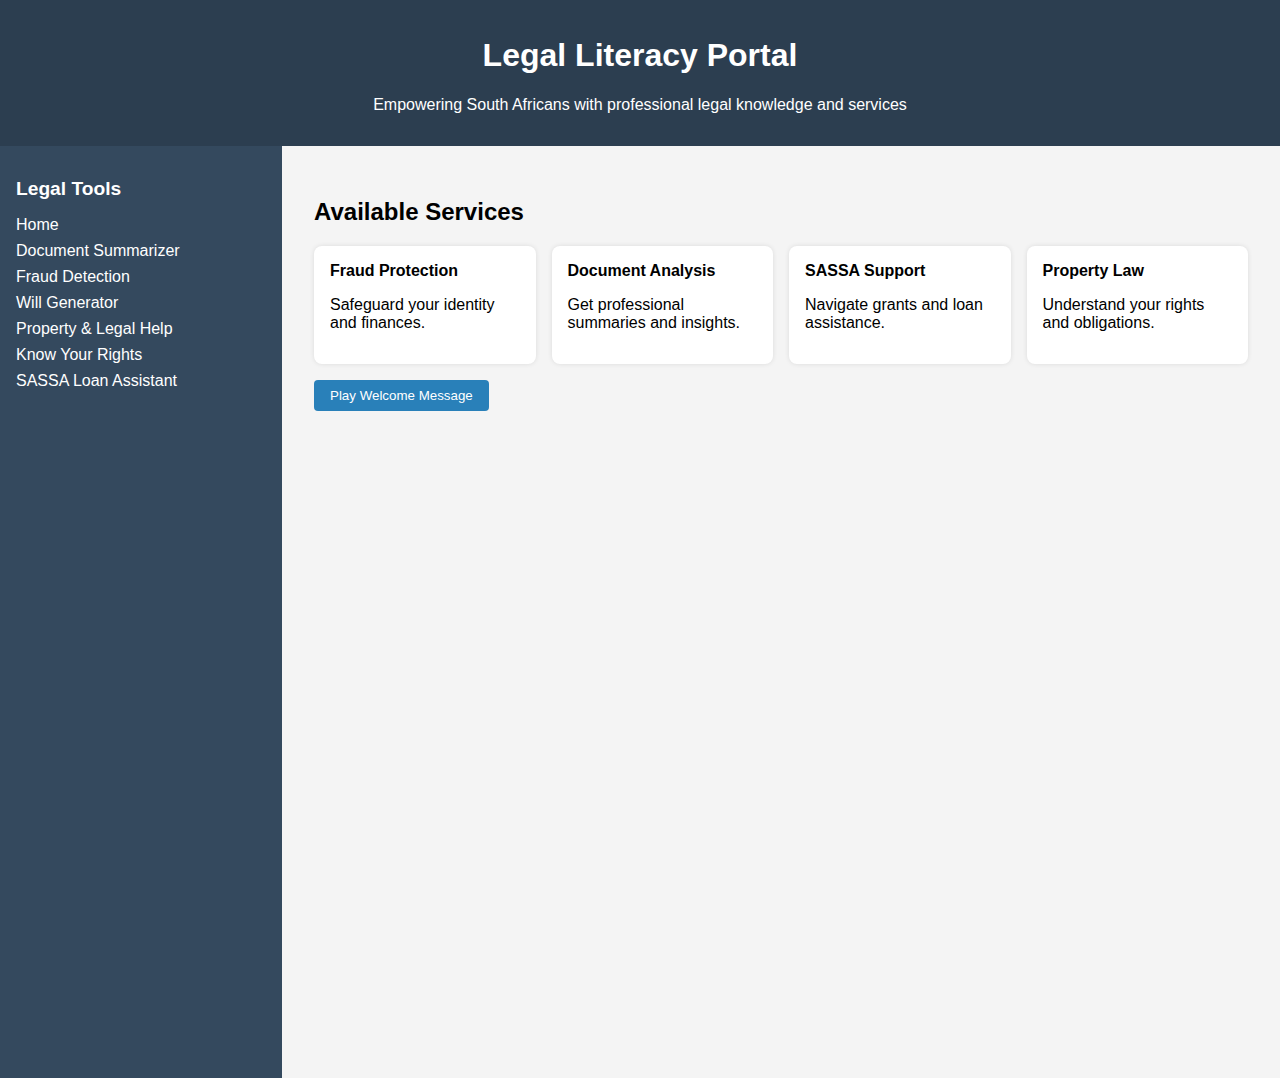
<file: index.html>
<!DOCTYPE html>
<html lang="en">
<head>
  <meta charset="UTF-8" />
  <meta name="viewport" content="width=device-width, initial-scale=1.0" />
  <title>Legal Literacy Portal</title>
  <style>
    body {
      font-family: Arial, sans-serif;
      margin: 0;
      background: #f4f4f4;
    }
    header {
      background: #2c3e50;
      color: white;
      padding: 1rem;
      text-align: center;
    }
    .container {
      display: flex;
    }
    nav {
      width: 250px;
      background: #34495e;
      color: white;
      padding: 1rem;
      height: 100vh;
    }
    nav h2 {
      font-size: 1.2rem;
      margin-bottom: 1rem;
    }
    nav ul {
      list-style: none;
      padding: 0;
    }
    nav ul li {
      margin: 0.5rem 0;
    }
    nav ul li a {
      color: white;
      text-decoration: none;
    }
    main {
      flex: 1;
      padding: 2rem;
    }
    .tools {
      display: grid;
      grid-template-columns: repeat(auto-fit, minmax(200px, 1fr));
      gap: 1rem;
    }
    .tool {
      background: white;
      padding: 1rem;
      border-radius: 8px;
      box-shadow: 0 0 5px rgba(0,0,0,0.1);
    }
    .welcome-button {
      margin-top: 1rem;
      padding: 0.5rem 1rem;
      background: #2980b9;
      color: white;
      border: none;
      border-radius: 4px;
      cursor: pointer;
    }
  </style>
</head>
<body>
  <header>
    <h1>Legal Literacy Portal</h1>
    <p>Empowering South Africans with professional legal knowledge and services</p>
  </header>

  <div class="container">
    <nav>
      <h2>Legal Tools</h2>
      <ul>
        <li><a href="#">Home</a></li>
        <li><a href="summarizer.html">Document Summarizer</a></li>
        <li><a href="#">Fraud Detection</a></li>
        <li><a href="#">Will Generator</a></li>
        <li><a href="#">Property & Legal Help</a></li>
        <li><a href="#">Know Your Rights</a></li>
        <li><a href="#">SASSA Loan Assistant</a></li>
      </ul>
    </nav>

    <main>
      <h2>Available Services</h2>
      <div class="tools">
        <div class="tool"><strong>Fraud Protection</strong><p>Safeguard your identity and finances.</p></div>
        <div class="tool"><strong>Document Analysis</strong><p>Get professional summaries and insights.</p></div>
        <div class="tool"><strong>SASSA Support</strong><p>Navigate grants and loan assistance.</p></div>
        <div class="tool"><strong>Property Law</strong><p>Understand your rights and obligations.</p></div>
      </div>
      <button class="welcome-button">Play Welcome Message</button>
    </main>
  </div>
</body>
</html>
</file>
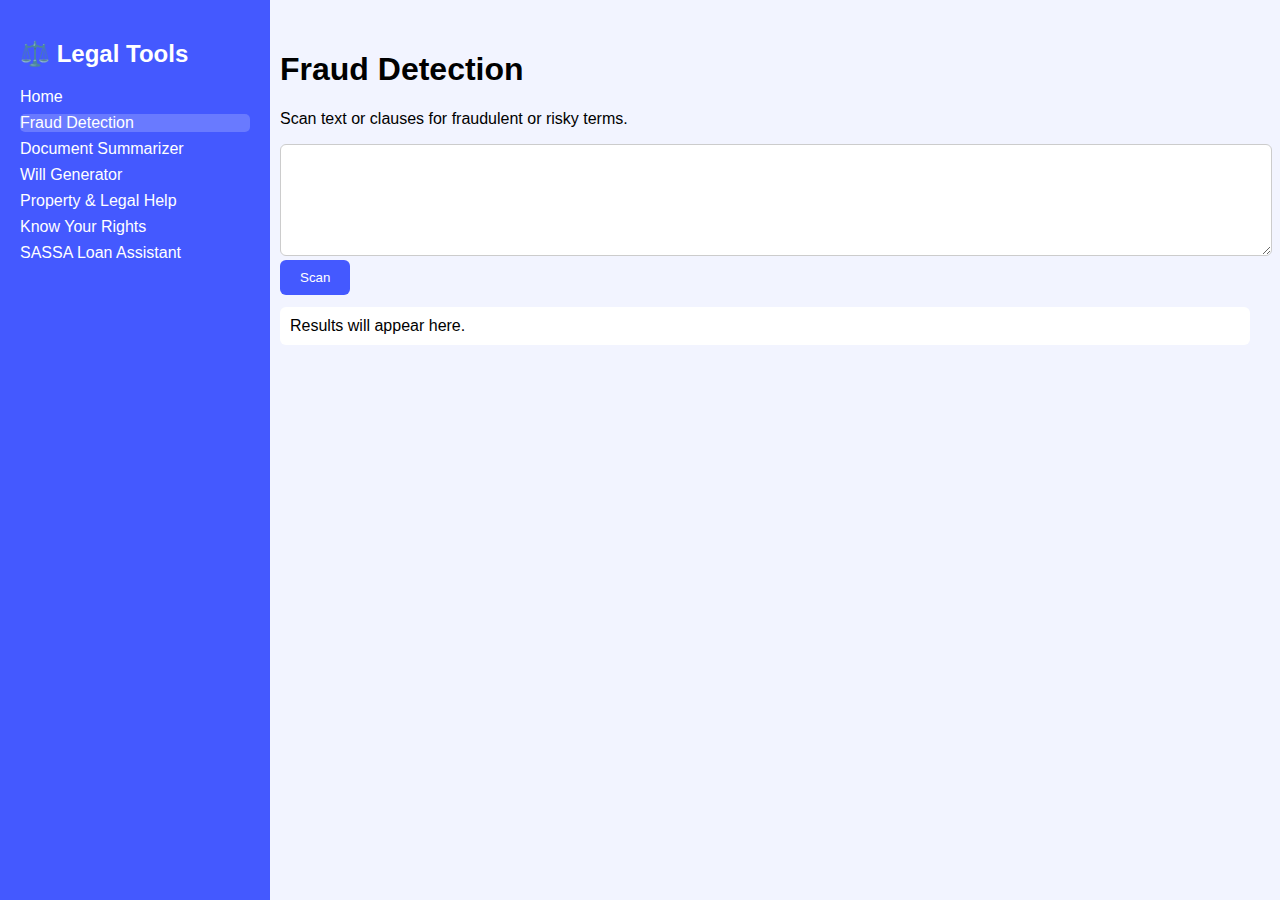
<file: fraud_detection.html>
<!DOCTYPE html>
<html lang="en">
<head>
<meta charset="UTF-8">
<title>Fraud Detection</title>
<style>
body { margin:0; font-family:Arial; background:#f2f4ff; }
.sidebar { background:#4459ff; width:230px; height:100vh; position:fixed; padding:20px; color:white; }
.sidebar a { display:block; color:white; margin:8px 0; text-decoration:none; }
.sidebar a.active { background:rgba(255,255,255,0.2); border-radius:5px; }
.content { margin-left:250px; padding:30px; }
textarea { width:100%; padding:10px; border-radius:6px; border:1px solid #ccc; }
.result { margin-top:12px; background:white; padding:10px; border-radius:6px; }
button { background:#4459ff; color:white; padding:10px 20px; border:none; border-radius:6px; cursor:pointer; }
button:hover { background:#2e40ff; }
</style>
</head>
<body>
  <div class="sidebar">
    <h2>⚖️ Legal Tools</h2>
    <a href="index.html">Home</a>
    <a href="fraud_detection.html" class="active">Fraud Detection</a>
    <a href="document-summarizer.html">Document Summarizer</a>
    <a href="will_generator.html">Will Generator</a>
    <a href="property-legal-help.html">Property & Legal Help</a>
    <a href="know-your-rights.html">Know Your Rights</a>
    <a href="sassa-loan-assistant.html">SASSA Loan Assistant</a>
  </div>

  <div class="content">
    <h1>Fraud Detection</h1>
    <p>Scan text or clauses for fraudulent or risky terms.</p>
    <textarea id="fraudText" rows="6"></textarea>
    <button onclick="scanFraud()">Scan</button>
    <div id="fraudResult" class="result">Results will appear here.</div>
  </div>

  <script>
    function scanFraud() {
      const txt = document.getElementById("fraudText").value.toLowerCase();
      const risks = ["urgent", "transfer", "sign now", "guarantee", "no refund"];
      const found = risks.filter(w => txt.includes(w));
      const res = document.getElementById("fraudResult");
      res.innerHTML = found.length
        ? "⚠️ Suspicious terms: " + found.join(", ")
        : "✅ No red flags found.";
    }
  </script>
</body>
</html>
</file>
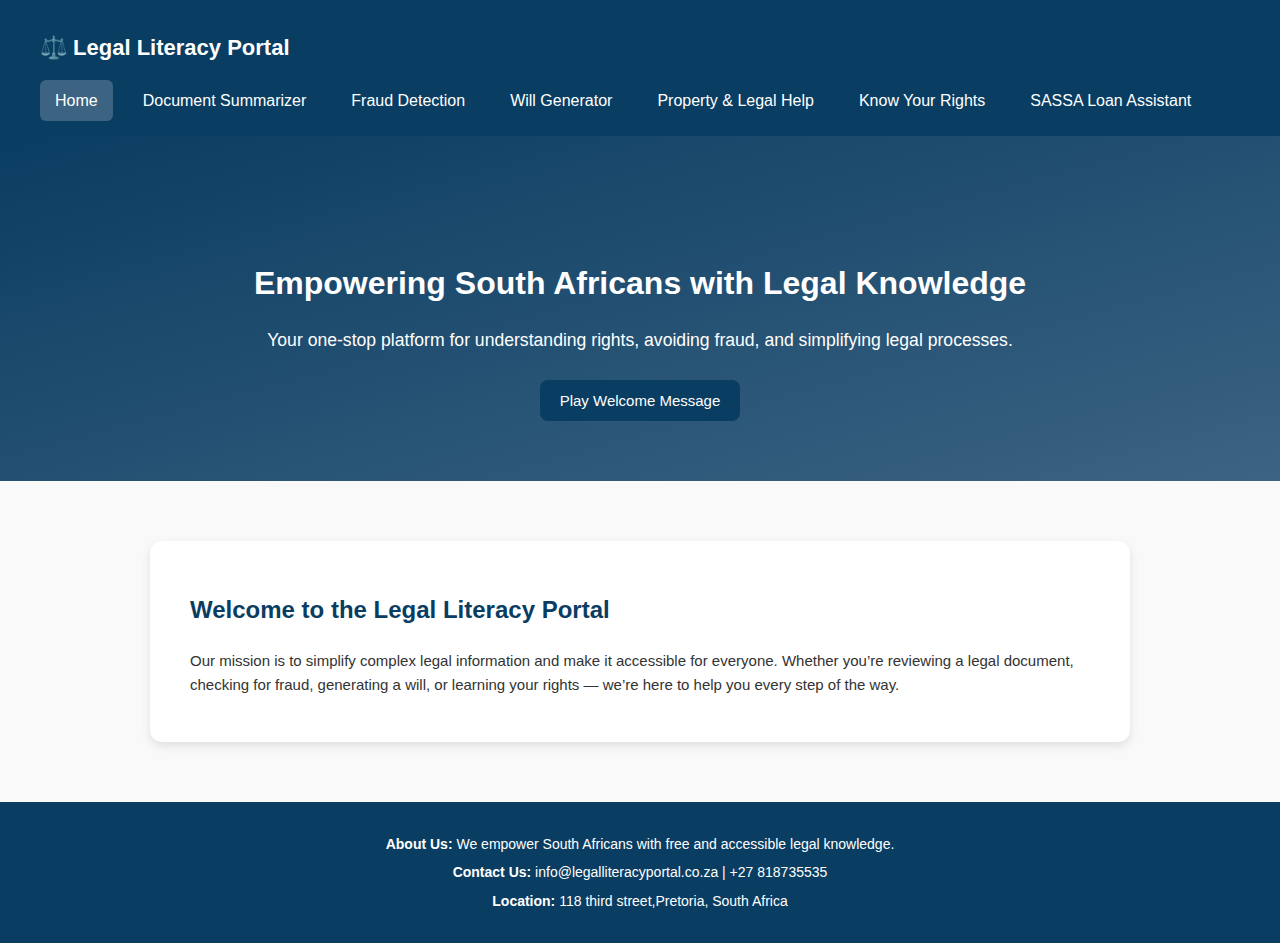
<file: home.html>
<!DOCTYPE html>
<html lang="en">
<head>
  <meta charset="UTF-8">
  <meta name="viewport" content="width=device-width, initial-scale=1.0">
  <title>Legal Literacy Portal - Home</title>
  <link rel="stylesheet" href="style.css">
</head>
<body>

<nav class="navbar">
  <h1>⚖️ Legal Literacy Portal</h1>
  <div class="menu-toggle" onclick="toggleMenu()">☰</div>
  <div class="nav-links" id="navLinks">
    <a href="index.html" class="active">Home</a>
    <a href="summarizer.html">Document Summarizer</a>
    <a href="fraud_detection.html">Fraud Detection</a>
    <a href="will_generator.html">Will Generator</a>
    <a href="property-legal-help.html">Property & Legal Help</a>
    <a href="know-your-rights.html">Know Your Rights</a>
    <a href="sassa-loan-assistant.html">SASSA Loan Assistant</a>
  </div>
</nav>

<section class="hero">
  <h1>Empowering South Africans with Legal Knowledge</h1>
  <p>Your one-stop platform for understanding rights, avoiding fraud, and simplifying legal processes.</p>
  <button onclick="playWelcome()">Play Welcome Message</button>
</section>

<div class="content">
  <h2>Welcome to the Legal Literacy Portal</h2>
  <p>
    Our mission is to simplify complex legal information and make it accessible for everyone.  
    Whether you’re reviewing a legal document, checking for fraud, generating a will, or learning your rights —  
    we’re here to help you every step of the way.
  </p>
  
</div>

<footer>
  <p><strong>About Us:</strong> We empower South Africans with free and accessible legal knowledge.</p>
  <p><strong>Contact Us:</strong> info@legalliteracyportal.co.za | +27 818735535</p>
  <p><strong>Location:</strong> 118 third street,Pretoria, South Africa</p>
</footer>

<script>
function toggleMenu() {
  document.getElementById("navLinks").classList.toggle("active");
}
function playWelcome() {
  if ('speechSynthesis' in window) {
    const msg = new SpeechSynthesisUtterance("Welcome to the Legal Literacy Portal. Choose a service from the menu above to get started.");
    msg.lang = "en-ZA";
    speechSynthesis.speak(msg);
  }
}
</script>
</body>
</html>
</file>
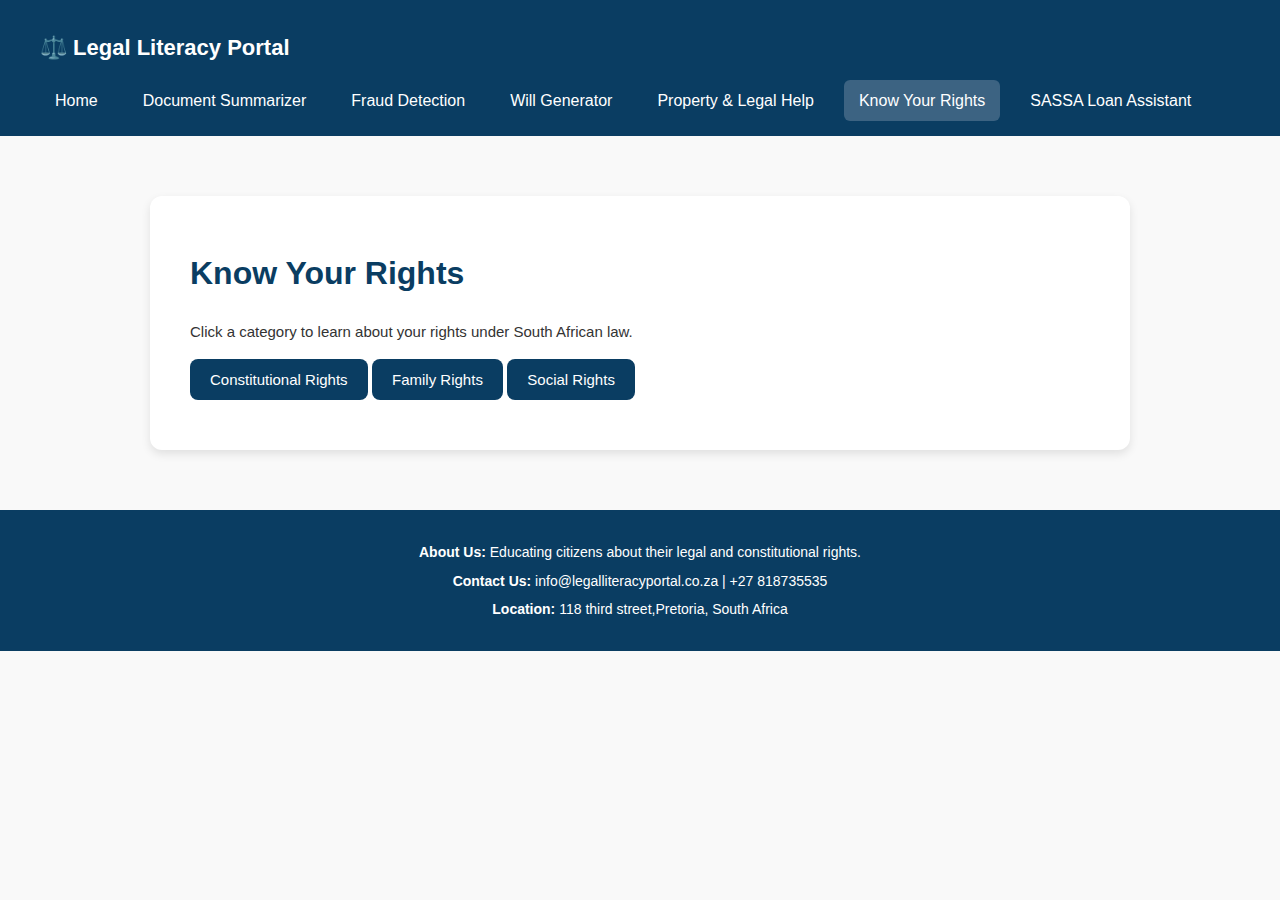
<file: know-your-rights.html>
<!DOCTYPE html>
<html lang="en">
<head>
  <meta charset="UTF-8">
  <meta name="viewport" content="width=device-width, initial-scale=1.0">
  <title>Know Your Rights</title>
  <link rel="stylesheet" href="style.css">
</head>
<body>

<nav class="navbar">
  <h1>⚖️ Legal Literacy Portal</h1>
  <div class="menu-toggle" onclick="toggleMenu()">☰</div>
  <div class="nav-links" id="navLinks">
    <a href="home.html">Home</a>
    <a href="summarizer.html">Document Summarizer</a>
    <a href="fraud_detection.html">Fraud Detection</a>
    <a href="will_generator.html">Will Generator</a>
    <a href="property-legal-help.html">Property & Legal Help</a>
    <a href="know-your-rights.html" class="active">Know Your Rights</a>
    <a href="sassa-loan-assistant.html">SASSA Loan Assistant</a>
  </div>
</nav>

<div class="content">
  <h1>Know Your Rights</h1>
  <p>Click a category to learn about your rights under South African law.</p>

  <button class="main" onclick="showRights('constitution')">Constitutional Rights</button>
  <button class="main" onclick="showRights('family')">Family Rights</button>
  <button class="main" onclick="showRights('social')">Social Rights</button>

  <div id="rightsResult" style="margin-top:20px;"></div>
</div>

<footer>
  <p><strong>About Us:</strong> Educating citizens about their legal and constitutional rights.</p>
  <p><strong>Contact Us:</strong> info@legalliteracyportal.co.za | +27 818735535</p>
  <p><strong>Location:</strong> 118 third street,Pretoria, South Africa</p>
</footer>

<script>
function toggleMenu() {
  document.getElementById("navLinks").classList.toggle("active");
}

function showRights(type) {
  const result = document.getElementById("rightsResult");
  const rights = {
    constitution: "🧾 Every South African has the right to equality, dignity, freedom of expression, and access to justice.",
    family: "👨‍👩‍👧 You have the right to family protection, fair custody, and protection from domestic violence.",
    social: "💰 Citizens have the right to access basic social services and government support under the SASSA Act."
  };
  result.textContent = rights[type];
}
</script>
</body>
</html>
</file>
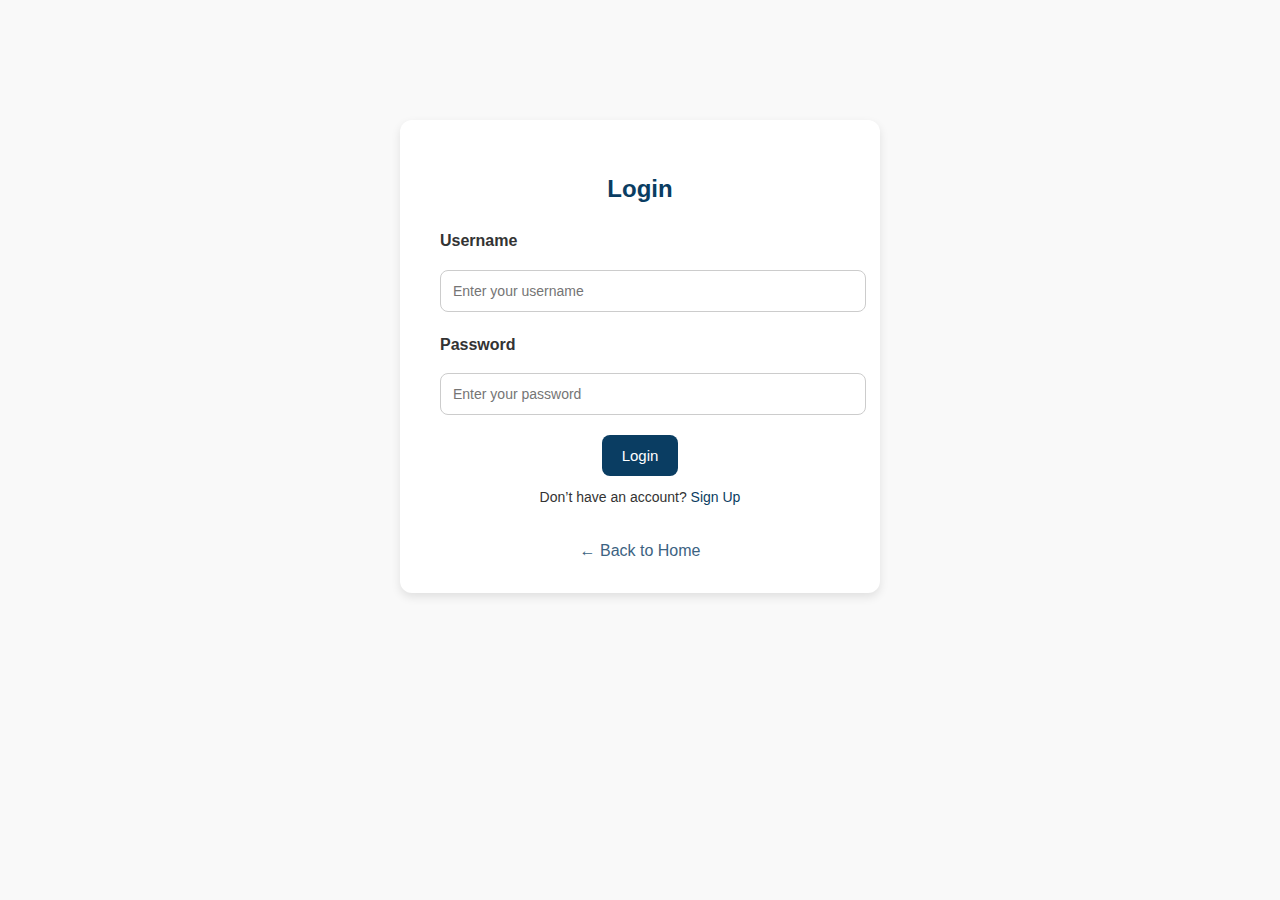
<file: login.html>
<!DOCTYPE html>
<html lang="en">
<head>
  <meta charset="UTF-8">
  <meta name="viewport" content="width=device-width, initial-scale=1.0">
  <title>Login - Legal Literacy Portal</title>
  <link rel="stylesheet" href="style.css">
</head>
<body>

<div class="login-container">
  <h2>Login</h2>
  <form action="#" method="post">
    <div class="input-group">
      <label for="username">Username</label>
      <input type="text" id="username" name="username" placeholder="Enter your username" required>
    </div>

    <div class="input-group">
      <label for="password">Password</label>
      <input type="password" id="password" name="password" placeholder="Enter your password" required>
    </div>

    <button type="submit" class="login-btn">Login</button>
    <p class="signup-text">Don’t have an account? <a href="sign_up.html">Sign Up</a></p>
  </form>

  <a href="index.html" class="back-home">← Back to Home</a>
</div>

</body>
</html>
</file>
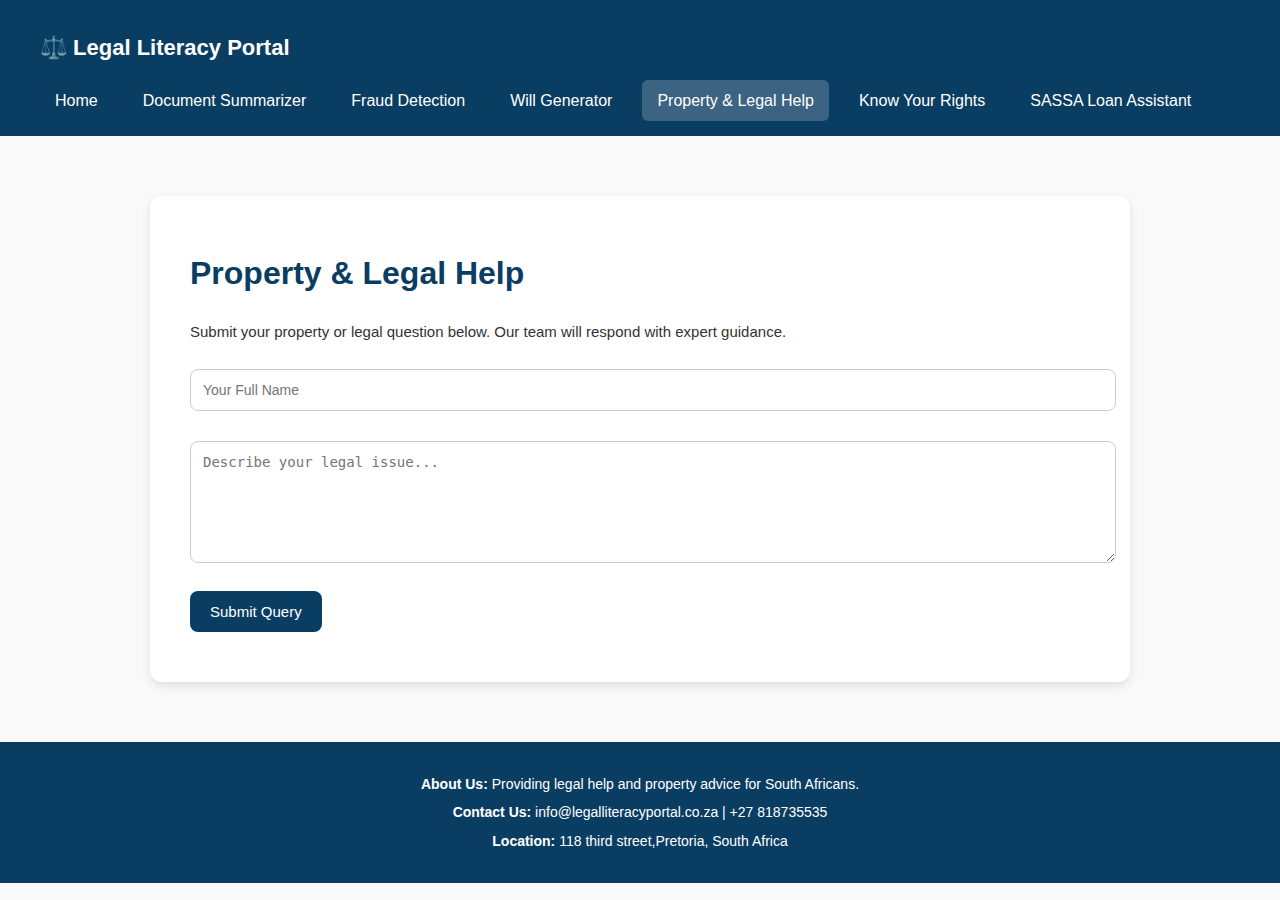
<file: property-legal-help.html>
<!DOCTYPE html>
<html lang="en">
<head>
  <meta charset="UTF-8">
  <meta name="viewport" content="width=device-width, initial-scale=1.0">
  <title>Property & Legal Help</title>
  <link rel="stylesheet" href="style.css">
</head>
<body>

<nav class="navbar">
  <h1>⚖️ Legal Literacy Portal</h1>
  <div class="menu-toggle" onclick="toggleMenu()">☰</div>
  <div class="nav-links" id="navLinks">
    <a href="home.html">Home</a>
    <a href="summarizer.html">Document Summarizer</a>
    <a href="fraud_detection.html">Fraud Detection</a>
    <a href="will_generator.html">Will Generator</a>
    <a href="property-legal-help.html" class="active">Property & Legal Help</a>
    <a href="know-your-rights.html">Know Your Rights</a>
    <a href="sassa-loan-assistant.html">SASSA Loan Assistant</a>
  </div>
</nav>

<div class="content">
  <h1>Property & Legal Help</h1>
  <p>Submit your property or legal question below. Our team will respond with expert guidance.</p>

  <input id="name" type="text" placeholder="Your Full Name"><br>
  <textarea id="query" rows="6" placeholder="Describe your legal issue..."></textarea><br>
  <button class="main" onclick="submitQuery()">Submit Query</button>

  <div id="queryResult" style="margin-top:20px;"></div>
</div>

<footer>
  <p><strong>About Us:</strong> Providing legal help and property advice for South Africans.</p>
  <p><strong>Contact Us:</strong> info@legalliteracyportal.co.za | +27 818735535</p>
  <p><strong>Location:</strong> 118 third street,Pretoria, South Africa</p>
</footer>

<script>
function toggleMenu() {
  document.getElementById("navLinks").classList.toggle("active");
}

function submitQuery() {
  const name = document.getElementById("name").value.trim();
  const query = document.getElementById("query").value.trim();
  const res = document.getElementById("queryResult");

  if (!name || !query) {
    res.textContent = "Please fill in all fields.";
    return;
  }

  res.innerHTML = `Thank you, <strong>${name}</strong>!<br>Your legal query has been submitted successfully:<br><em>${query}</em>`;
}
</script>
</body>
</html>
</file>
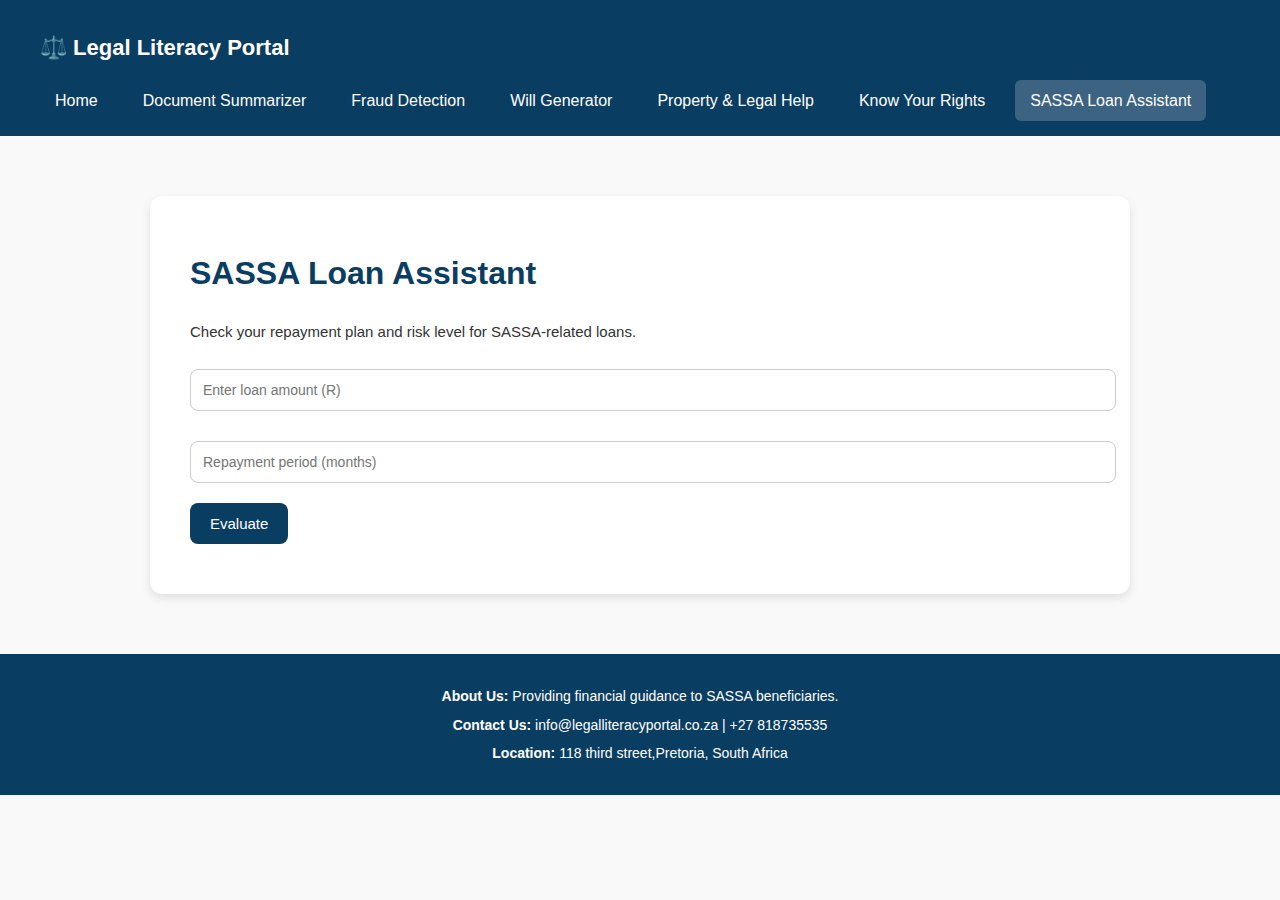
<file: sassa-loan-assistant.html>
<!DOCTYPE html>
<html lang="en">
<head>
  <meta charset="UTF-8">
  <meta name="viewport" content="width=device-width, initial-scale=1.0">
  <title>SASSA Loan Assistant</title>
  <link rel="stylesheet" href="style.css">
</head>
<body>

<nav class="navbar">
  <h1>⚖️ Legal Literacy Portal</h1>
  <div class="menu-toggle" onclick="toggleMenu()">☰</div>
  <div class="nav-links" id="navLinks">
    <a href="index.html">Home</a>
    <a href="summarizer.html">Document Summarizer</a>
    <a href="fraud_detection.html">Fraud Detection</a>
    <a href="will_generator.html">Will Generator</a>
    <a href="property-legal-help.html">Property & Legal Help</a>
    <a href="know-your-rights.html">Know Your Rights</a>
    <a href="sassa-loan-assistant.html" class="active">SASSA Loan Assistant</a>
  </div>
</nav>

<div class="content">
  <h1>SASSA Loan Assistant</h1>
  <p>Check your repayment plan and risk level for SASSA-related loans.</p>

  <input id="loanAmount" type="number" placeholder="Enter loan amount (R)">
  <input id="months" type="number" placeholder="Repayment period (months)">
  <button class="main" onclick="calculateLoan()">Evaluate</button>

  <div id="loanResult" style="margin-top:20px;"></div>
</div>

<footer>
  <p><strong>About Us:</strong> Providing financial guidance to SASSA beneficiaries.</p>
  <p><strong>Contact Us:</strong> info@legalliteracyportal.co.za | +27 818735535</p>
  <p><strong>Location:</strong> 118 third street,Pretoria, South Africa</p>
</footer>

<script>
function toggleMenu() {
  document.getElementById("navLinks").classList.toggle("active");
}

function calculateLoan() {
  const amount = parseFloat(document.getElementById("loanAmount").value);
  const months = parseInt(document.getElementById("months").value);
  const result = document.getElementById("loanResult");

  if (isNaN(amount) || isNaN(months) || amount <= 0 || months <= 0) {
    result.textContent = "Please enter valid loan details.";
    return;
  }

  const monthly = (amount / months).toFixed(2);
  let risk = "✅ Loan seems manageable.";
  if (monthly > 1000) {
    risk = "⚠️ High repayment detected. Consider lowering loan amount or extending duration.";
  }

  result.innerHTML = `
    <strong>Loan Evaluation:</strong><br>
    Loan Amount: R${amount}<br>
    Period: ${months} months<br>
    Estimated Monthly Payment: R${monthly}<br><br>
    ${risk}
  `;
}
</script>
</body>
</html>
</file>
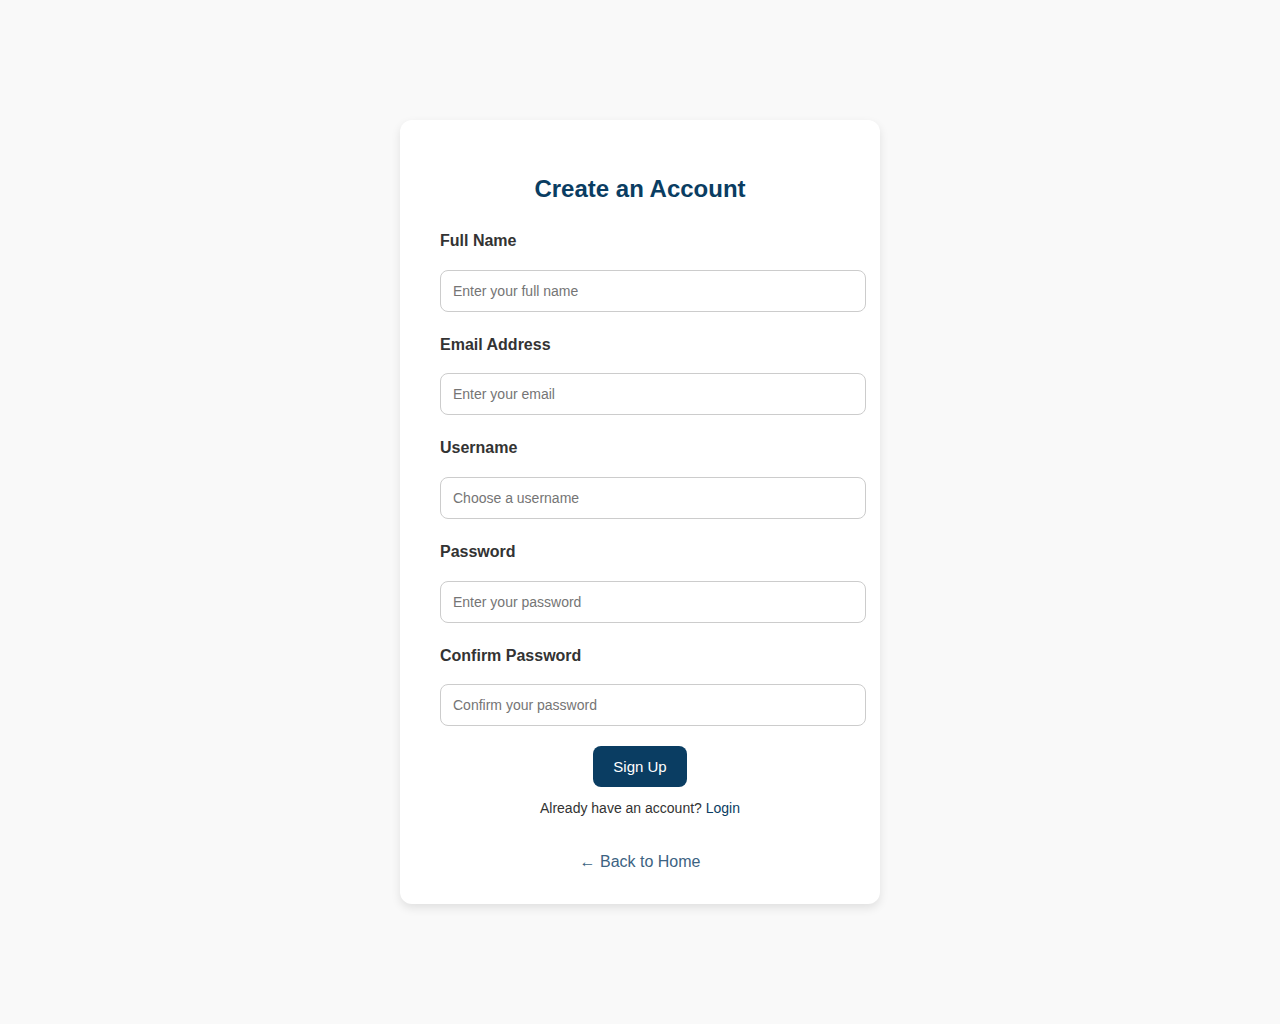
<file: sign_up.html>
<!DOCTYPE html>
<html lang="en">
<head>
  <meta charset="UTF-8">
  <meta name="viewport" content="width=device-width, initial-scale=1.0">
  <title>Sign Up - Legal Literacy Portal</title>
  <link rel="stylesheet" href="style.css">
</head>
<body>

<div class="signup-container">
  <h2>Create an Account</h2>
  <form action="#" method="post">
    
    <div class="input-group">
      <label for="fullname">Full Name</label>
      <input type="text" id="fullname" name="fullname" placeholder="Enter your full name" required>
    </div>

    <div class="input-group">
      <label for="email">Email Address</label>
      <input type="email" id="email" name="email" placeholder="Enter your email" required>
    </div>

    <div class="input-group">
      <label for="username">Username</label>
      <input type="text" id="username" name="username" placeholder="Choose a username" required>
    </div>

    <div class="input-group">
      <label for="password">Password</label>
      <input type="password" id="password" name="password" placeholder="Enter your password" required>
    </div>

    <div class="input-group">
      <label for="confirm-password">Confirm Password</label>
      <input type="password" id="confirm-password" name="confirm-password" placeholder="Confirm your password" required>
    </div>

    <button type="submit" class="signup-btn">Sign Up</button>
    <p class="login-text">Already have an account? <a href="login.html">Login</a></p>
  </form>

  <a href="index.html" class="back-home">← Back to Home</a>
</div>

</body>
</html>
</file>
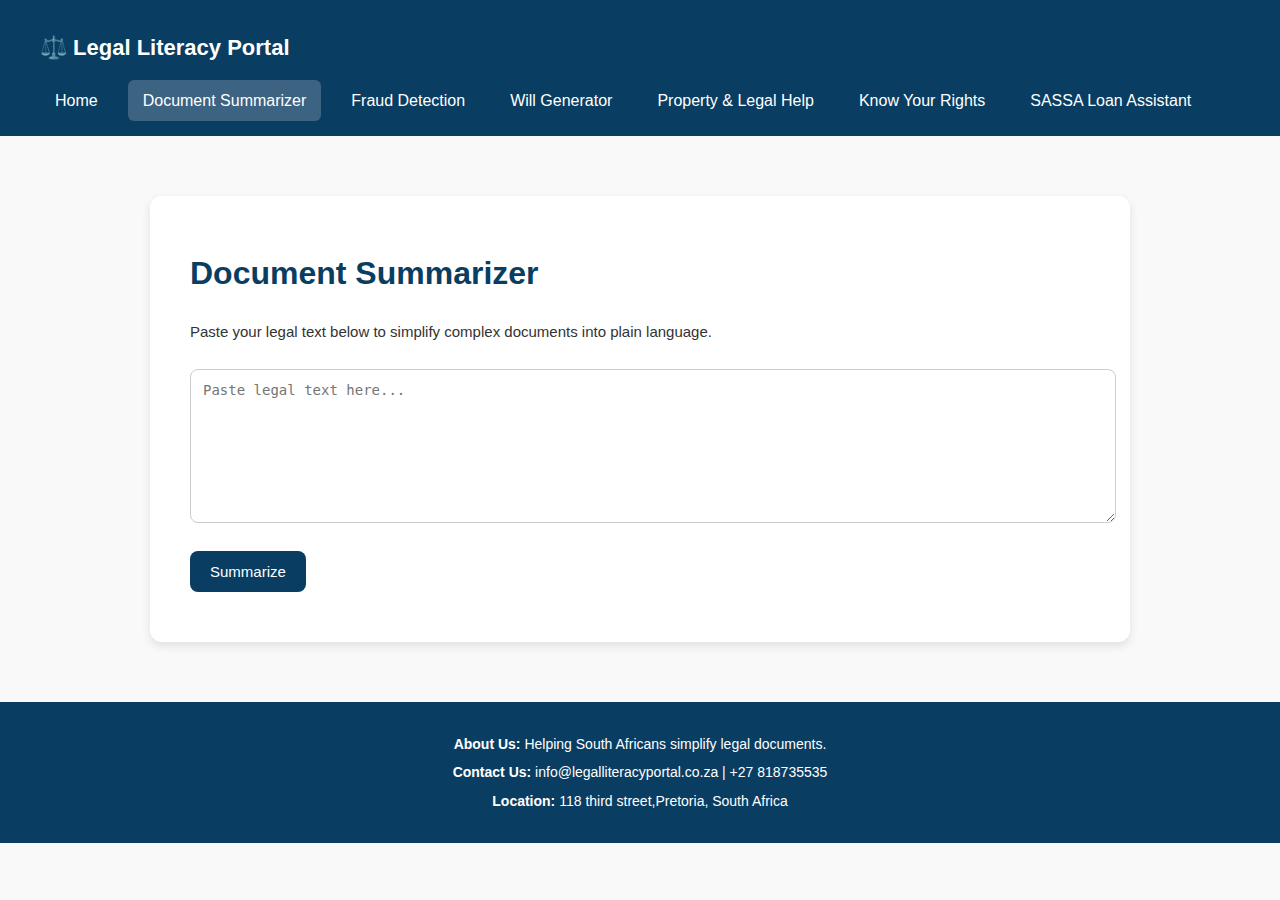
<file: summarizer.html>
<!DOCTYPE html>
<html lang="en">
<head>
  <meta charset="UTF-8">
  <meta name="viewport" content="width=device-width, initial-scale=1.0">
  <title>Document Summarizer</title>
  <link rel="stylesheet" href="style.css">
</head>
<body>

<nav class="navbar">
  <h1>⚖️ Legal Literacy Portal</h1>
  <div class="menu-toggle" onclick="toggleMenu()">☰</div>
  <div class="nav-links" id="navLinks">
    <a href="index.html">Home</a>
    <a href="summarizer.html" class="active">Document Summarizer</a>
    <a href="fraud_detection.html">Fraud Detection</a>
    <a href="will_generator.html">Will Generator</a>
    <a href="property-legal-help.html">Property & Legal Help</a>
    <a href="know-your-rights.html">Know Your Rights</a>
    <a href="sassa-loan-assistant.html">SASSA Loan Assistant</a>
  </div>
</nav>

<div class="content">
  <h1>Document Summarizer</h1>
  <p>Paste your legal text below to simplify complex documents into plain language.</p>
  <textarea id="docText" rows="8" placeholder="Paste legal text here..."></textarea>
  <br><button class="main" onclick="summarize()">Summarize</button>
  <div id="summaryResult" style="margin-top:20px;"></div>
</div>

<footer>
  <p><strong>About Us:</strong> Helping South Africans simplify legal documents.</p>
  <p><strong>Contact Us:</strong> info@legalliteracyportal.co.za | +27 818735535</p>
  <p><strong>Location:</strong> 118 third street,Pretoria, South Africa</p>
</footer>

<script>
function toggleMenu() {
  document.getElementById("navLinks").classList.toggle("active");
}
function summarize() {
  const text = document.getElementById("docText").value;
  const result = document.getElementById("summaryResult");
  if (!text.trim()) return result.textContent = "Please enter some text.";
  const sentences = text.split(/[.?!]/).slice(0, 3).join(". ") + ".";
  result.textContent = "Simplified Summary: " + sentences;
}
</script>
</body>
</html>
</file>
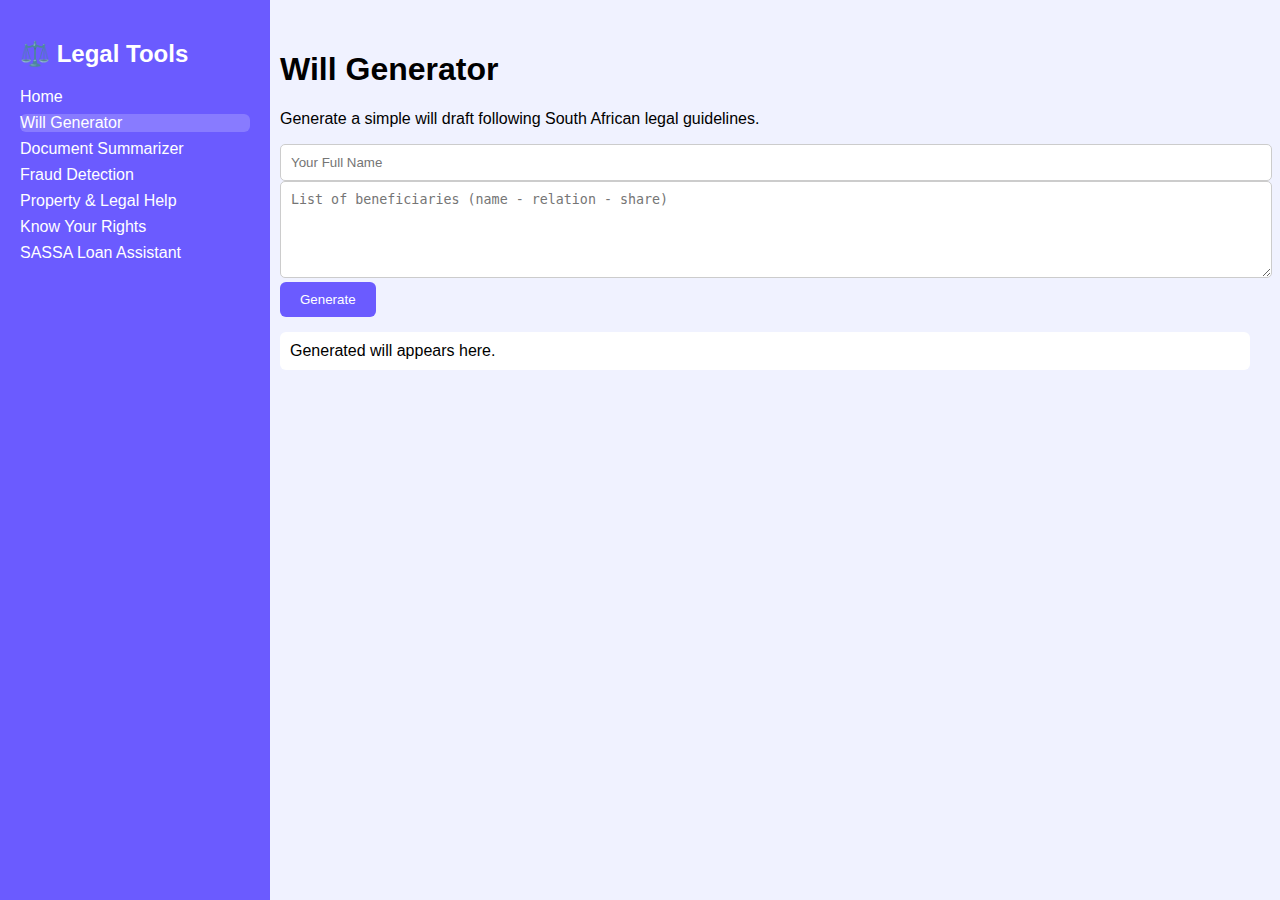
<file: will_generator.html>
<!DOCTYPE html>
<html lang="en">
<head>
<meta charset="UTF-8">
<title>Will Generator</title>
<style>
body { margin:0; font-family:Arial; background:#f0f2ff; }
.sidebar { background:#6b5bff; width:230px; height:100vh; position:fixed; padding:20px; color:white; }
.sidebar a { color:white; display:block; margin:8px 0; text-decoration:none; }
.sidebar a.active { background:rgba(255,255,255,0.2); border-radius:6px; }
.content { margin-left:250px; padding:30px; }
input, textarea { width:100%; padding:10px; border-radius:5px; border:1px solid #ccc; }
button { background:#6b5bff; color:white; padding:10px 20px; border:none; border-radius:6px; cursor:pointer; }
button:hover { background:#5745ff; }
.result { margin-top:15px; background:white; padding:10px; border-radius:6px; }
</style>
</head>
<body>
  <div class="sidebar">
    <h2>⚖️ Legal Tools</h2>
    <a href="index.html">Home</a>
    <a href="will_generator.html" class="active">Will Generator</a>
    <a href="summarizer.html">Document Summarizer</a>
    <a href="fraud_detection.html">Fraud Detection</a>
    <a href="property-legal-help.html">Property & Legal Help</a>
    <a href="know-your-rights.html">Know Your Rights</a>
    <a href="sassa-loan-assistant.html">SASSA Loan Assistant</a>
  </div>

  <div class="content">
    <h1>Will Generator</h1>
    <p>Generate a simple will draft following South African legal guidelines.</p>
    <input id="name" type="text" placeholder="Your Full Name">
    <textarea id="beneficiaries" rows="5" placeholder="List of beneficiaries (name - relation - share)"></textarea>
    <button onclick="generateWill()">Generate</button>
    <div id="willResult" class="result">Generated will appears here.</div>
  </div>

  <script>
    function generateWill() {
      const name = document.getElementById("name").value;
      const ben = document.getElementById("beneficiaries").value;
      const res = document.getElementById("willResult");
      if (!name || !ben) return res.textContent = "Please fill in all fields.";
      res.textContent = `I, ${name}, declare this to be my Last Will and Testament. Beneficiaries:\n${ben}\n\nThis is a basic draft — consult a legal expert for a valid will.`;
    }
  </script>
</body>
</html>
</file>
<file: style.css>
/* -------------------------
   GENERAL LAYOUT
-------------------------- */
body {
  font-family: 'Poppins', sans-serif;
  background-color: #f9f9f9;
  margin: 0;
  padding: 0;
  color: #333;
  line-height: 1.6;
}

/* Center content in login/signup pages */
.login-container,
.signup-container {
  max-width: 400px;
  margin: 120px auto;
  background: white;
  padding: 30px 40px;
  border-radius: 12px;
  box-shadow: 0 4px 10px rgba(0, 0, 0, 0.1);
  text-align: center;
}

.login-container h2,
.signup-container h2 {
  color: #0a3d62;
  margin-bottom: 20px;
}

input[type="text"],
input[type="email"],
input[type="password"],
input[type="number"],
textarea {
  width: 100%;
  padding: 12px;
  margin: 10px 0 20px;
  border: 1px solid #ccc;
  border-radius: 8px;
  font-size: 14px;
  transition: border-color 0.3s ease;
}

input:focus,
textarea:focus {
  border-color: #0a3d62;
  outline: none;
}

/* Buttons */
button,
.signup-btn,
.main {
  background-color: #0a3d62;
  color: white;
  border: none;
  padding: 12px 20px;
  border-radius: 8px;
  cursor: pointer;
  font-size: 15px;
  transition: background-color 0.3s ease, transform 0.2s;
}

button:hover,
.signup-btn:hover,
.main:hover {
  background-color: #3c6382;
  transform: scale(1.03);
}

/* Links */
a {
  color: #0a3d62;
  text-decoration: none;
}

a:hover {
  text-decoration: underline;
}

/* -------------------------
   NAVIGATION BAR
-------------------------- */
.navbar {
  background-color: #0a3d62;
  color: white;
  display: flex;
  justify-content: space-between;
  align-items: center;
  padding: 15px 40px;
  flex-wrap: wrap;
}

.navbar h1 {
  font-size: 22px;
}

.nav-links {
  display: flex;
  flex-wrap: wrap;
  gap: 15px;
}

.nav-links a {
  color: white;
  text-decoration: none;
  font-weight: 500;
  padding: 8px 15px;
  border-radius: 6px;
  transition: background-color 0.3s;
}

.nav-links a:hover,
.nav-links a.active {
  background-color: #3c6382;
}

/* Menu toggle for mobile */
.menu-toggle {
  display: none;
  font-size: 24px;
  cursor: pointer;
}

@media (max-width: 768px) {
  .nav-links {
    display: none;
    width: 100%;
    flex-direction: column;
    background-color: #0a3d62;
    text-align: center;
    margin-top: 10px;
    border-radius: 8px;
  }

  .nav-links.active {
    display: flex;
  }

  .menu-toggle {
    display: block;
  }
}

/* -------------------------
   HERO SECTION
-------------------------- */
.hero {
  text-align: center;
  padding: 100px 20px 60px;
  background: linear-gradient(to bottom right, #0a3d62, #3c6382);
  color: white;
}

.hero h1 {
  font-size: 2em;
  margin-bottom: 15px;
}

.hero p {
  font-size: 1.1em;
  margin-bottom: 25px;
}

/* -------------------------
   MAIN CONTENT AREA
-------------------------- */
.content {
  max-width: 900px;
  margin: 60px auto;
  background: white;
  padding: 30px 40px;
  border-radius: 12px;
  box-shadow: 0 4px 10px rgba(0, 0, 0, 0.1);
}

.content h1, .content h2 {
  color: #0a3d62;
}

.content p {
  font-size: 15px;
}

/* -------------------------
   FOOTER
-------------------------- */
footer {
  text-align: center;
  background-color: #0a3d62;
  color: white;
  padding: 25px 10px;
  margin-top: 60px;
}

footer p {
  margin: 6px 0;
  font-size: 14px;
}

/* -------------------------
   FORMS & INPUT GROUPS
-------------------------- */
.input-group label {
  display: block;
  text-align: left;
  font-weight: bold;
  margin-bottom: 6px;
  color: #333;
}

.input-group input {
  width: 100%;
}

/* Login / Signup Text Links */
.signup-text, .login-text {
  font-size: 14px;
  margin-top: 10px;
}

.back-home {
  display: inline-block;
  margin-top: 15px;
  color: #3c6382;
  font-weight: 500;
}

/* -------------------------
   RESPONSIVE DESIGN
-------------------------- */
@media (max-width: 600px) {
  .content {
    margin: 30px 15px;
    padding: 25px;
  }

  .navbar h1 {
    font-size: 18px;
  }

  footer {
    font-size: 13px;
  }
}
</file>
